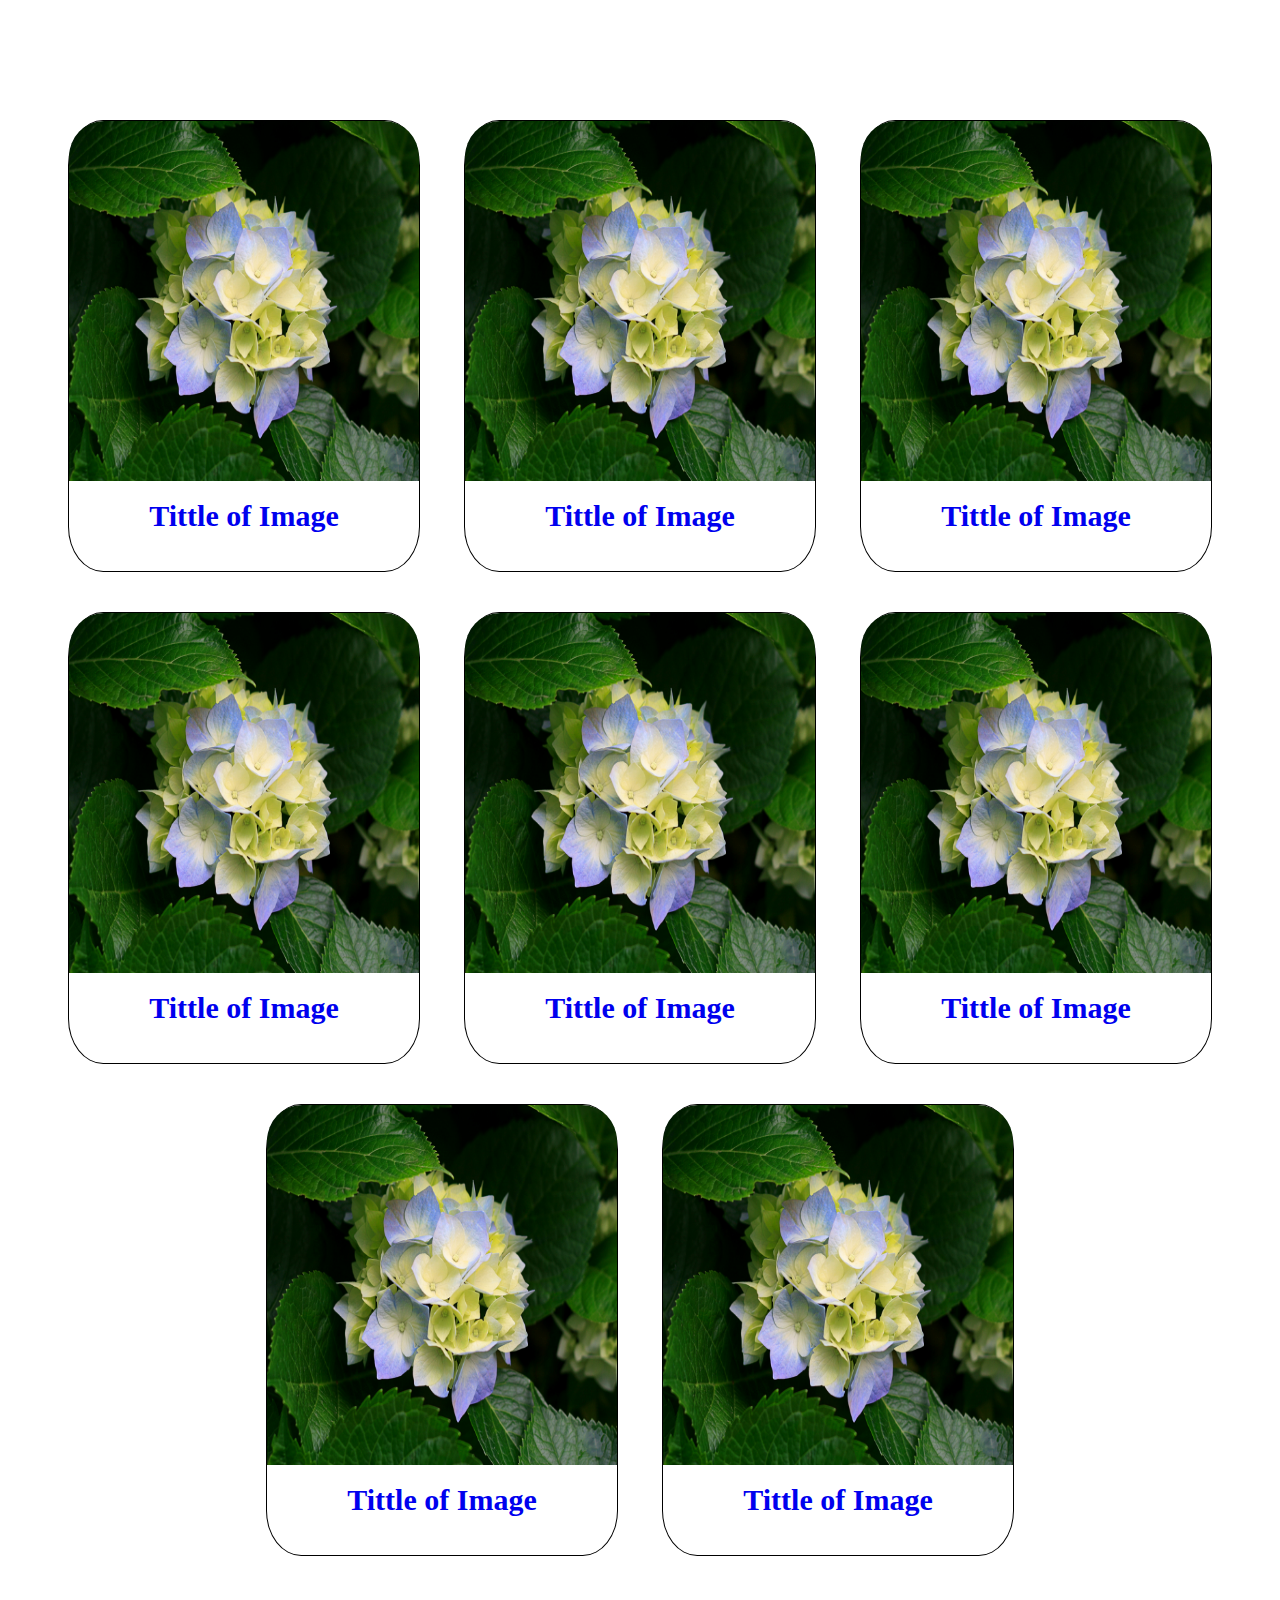
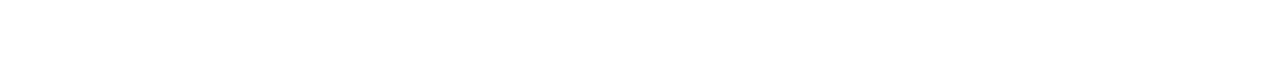
<file: structred/Photography Website practice/cards/cards.html>
<html>
	<head>
		<title>Cards</title>
		<meta name="viewport" content="width=device-width, initial-scale=1, shrink-to-fit=no">
		<link rel= "stylesheet" type = "text/css" href = "Cstyle.css">
	</head>
	<body background="">
	
<!------------------------------------------------------------ card scroller ---------------------------------------------------------------------->
	<div class = "card-scroller" >

<!------------------------------------------------------------ card 1 ---------------------------------------------------------------------->
	<div class = "card" >
		<a href = "#" >
			<div class = "image" >
				<img src = "ex_img.jpg">
			</div>
			<div class = "title" >
				<h2>Tittle of Image</h2>
			</div>
		</a>
	</div>
<!------------------------------------------------------------ card 2 --------------------------------------------------------------------->
	<div class = "card" >
		<a href = "#" >
			<div class = "image" >
				<img src = "ex_img.jpg">
			</div>
			<div class = "title" >
				<h2>Tittle of Image</h2>
			</div>
		</a>
	</div>
<!------------------------------------------------------------ card 3 --------------------------------------------------------------------->
	<div class = "card" >
		<a href = "#" >
			<div class = "image" >
				<img src = "ex_img.jpg">
			</div>
			<div class = "title" >
				<h2>Tittle of Image</h2>
			</div>
		</a>
	</div>
<!------------------------------------------------------------ card 4 --------------------------------------------------------------------->
	<div class = "card" >
		<a href = "#" >
			<div class = "image" >
				<img src = "ex_img.jpg">
			</div>
			<div class = "title" >
				<h2>Tittle of Image</h2>
			</div>
		</a>
	</div>
<!------------------------------------------------------------ card 5 --------------------------------------------------------------------->
	<div class = "card" >
		<a href = "#" >
			<div class = "image" >
				<img src = "ex_img.jpg">
			</div>
			<div class = "title" >
				<h2>Tittle of Image</h2>
			</div>
		</a>
	</div>
<!------------------------------------------------------------ card 6 --------------------------------------------------------------------->
	<div class = "card" >
		<a href = "#" >
			<div class = "image" >
				<img src = "ex_img.jpg">
			</div>
			<div class = "title" >
				<h2>Tittle of Image</h2>
			</div>
		</a>
	</div>
<!------------------------------------------------------------ card 7 --------------------------------------------------------------------->
	<div class = "card" >
		<a href = "#" >
			<div class = "image" >
				<img src = "ex_img.jpg">
			</div>
			<div class = "title" >
				<h2>Tittle of Image</h2>
			</div>
		</a>
	</div>
<!------------------------------------------------------------ card 8 --------------------------------------------------------------------->
	<div class = "card" >
		<a href = "#" >
			<div class = "image" >
				<img src = "ex_img.jpg">
			</div>
			<div class = "title" >
				<h2>Tittle of Image</h2>
			</div>
		</a>
	</div>
</body>
</html>
</file>
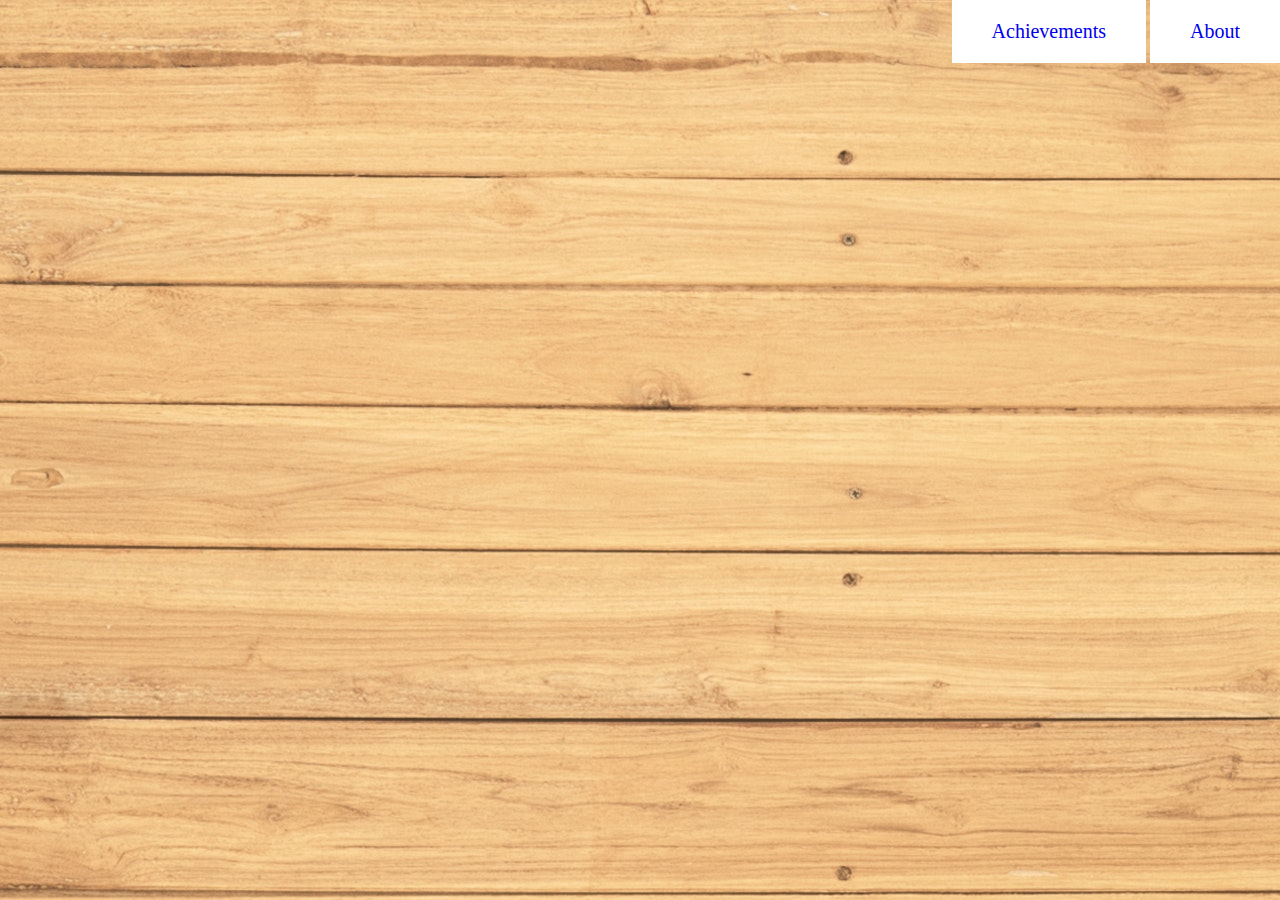
<file: structred/Photography Website practice/others/mynavbar.html>
<html>
<head>
<title>nav bar</title>

<style>
*
{
	margin:0px;
	padding:0px;
}
nav
{
	width:100%;
	<!-- background-color:gray; -->
	opacity:;
	text-align:right;
}
nav li
{
	display:inline-block;
	background-color:white;
	padding:20px;
	
}
nav li a
{
	text-decoration:none;
	font-size:20px;
	padding:20px;
}
nav li:hover
{
	color:orange;
	background-color:black;
	transition:.3s;
	
}
</style>

</head>
<body background = "bg.jpg" >
<nav>
	<ul>
		<li><a href = "#" >Achievements</a></li>
		<li><a href = "#" >About</a></li>
	</ul>
</nav>
</body>
</body>
</html>
</file>
<file: structred/Photography Website practice/cards/Cstyle.css>
*
{
	margin:0px;
	padding:0px;
	background-size:cover;
}

/***************************************************************** card style *************************************************************/
	.card-scroller
	{
		text-align:center;
		padding-top:100px;
		padding-bottom:100px;
	}

	.card
	{
		background-color:white;
		width:350px;
		height:50%;
		border-radius:10%;
		border:red;
		margin:20px;
		border:1px solid black;
		display:inline-block;
	}
	.image img
	{
		width:100%;
		height:80%;
		border-top-right-radius:10%;
		border-top-left-radius:10%;
	}

	.title  
	{
		padding:5%;
		text-align:center;
		font-size:20px;
	}

	.card:hover
	{
		box-shadow:  5px 5px 80px orange;
		transition:.5s;
		transform:scale(1.04);
	}
	a
	{
		text-decoration:none;
	}
    @media(max-width:1200px)
    {
       .card
        {
            width: 300px;
        }
    }
</file>
